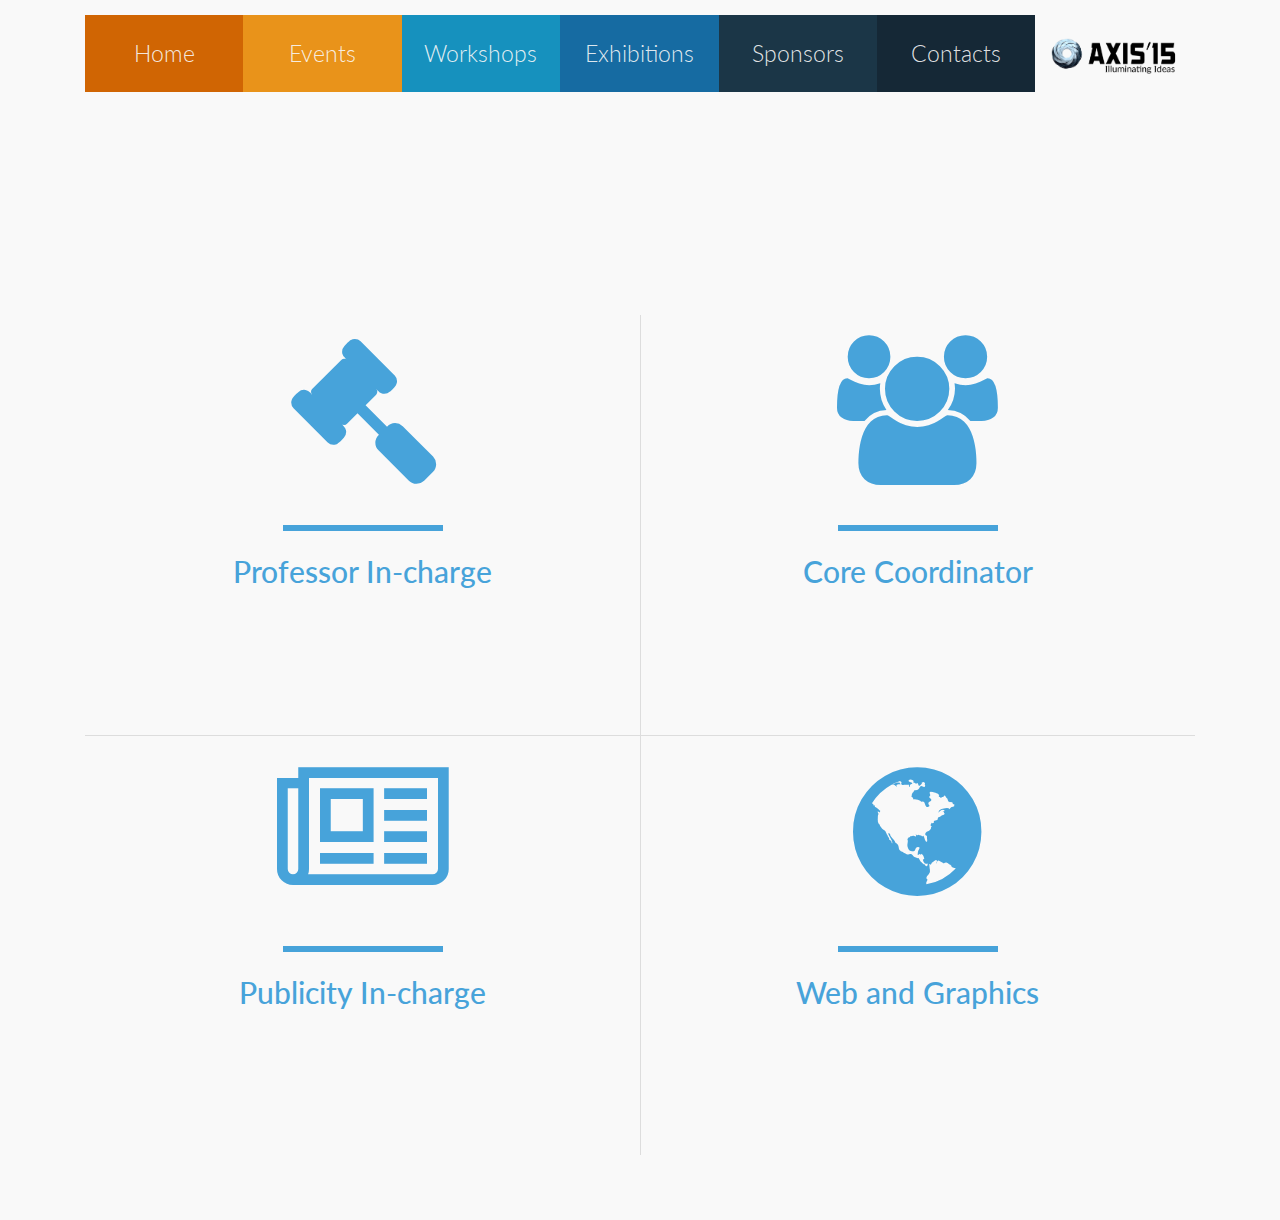
<file: contactlist.html>
<!DOCTYPE html>
<html lang="en" class="no-js">
	<head>
		<meta charset="UTF-8" />
		<meta http-equiv="X-UA-Compatible" content="IE=edge,chrome=1"> 
		<meta name="viewport" content="width=device-width, initial-scale=1.0"> 
		<title>Blueprint: Responsive Icon Grid</title>
		<meta name="description" content="Blueprint: Responsive Icon Grid" />
		<meta name="keywords" content="icon grid, hover, responsive, portfolio, template" />
		<meta name="author" content="Codrops" />
		<link rel="shortcut icon" href="../favicon.ico">
		<link rel="stylesheet" href="https://maxcdn.bootstrapcdn.com/bootstrap/3.3.5/css/bootstrap.min.css">
		<link rel="stylesheet" type="text/css" href="contactcss/default.css" />
		<link rel="stylesheet" type="text/css" href="css/bootstrap-override.css"/>
    	<link rel="stylesheet" type="text/css" href="cssnav/component-nav.css"/>
    	<link rel="stylesheet" type="text/css" href="cssnav/custom-nav.css"/>
    	<link rel="stylesheet" href="cssnav/default-nav.css"/>
    	<link rel="stylesheet" href="https://maxcdn.bootstrapcdn.com/font-awesome/4.4.0/css/font-awesome.min.css">
		<link rel="stylesheet" type="text/css" href="contactcss/component.css" />
		<script src="contactjs/modernizr.custom.js"></script>
		<script src="js/jquery.js"></script>
		<script src="contactjs/fn.js"></script>
	</head>
	<body>
		<div class="container">
        <div class="main clearfix">
            <nav id="menu" class="nav">					
                <ul>
                    <li>
                        <a href="#">
                            <span>Home</span>
                        </a>
                    </li>
                    <li>
                        <a href="#">
                            <span>Events</span>
                        </a>
                    </li>
                    <li>
                        <a href="#">
                            <span>Workshops</span>
                        </a>
                    </li>
                    <li>
                        <a href="#">
                            <span>Exhibitions</span>
                        </a>
                    </li>
                    <li>
                        <a href="#">
                            <span>Sponsors</span>
                        </a>
                    </li>
                    <li>
                        <a href="#">
                            <span>Contacts</span>
                        </a>
                    </li>
                    <li>
                        <a href="#">
                            <img src="assets/img/final.png" width="80%"/>
                        </a>
                    </li>
                </ul>
            </nav>
		</div>
	<script>
			//  The function to change the class
			var changeClass = function (r,className1,className2) {
				var regex = new RegExp("(?:^|\\s+)" + className1 + "(?:\\s+|$)");
				if( regex.test(r.className) ) {
					r.className = r.className.replace(regex,' '+className2+' ');
			    }
			    else{
					r.className = r.className.replace(new RegExp("(?:^|\\s+)" + className2 + "(?:\\s+|$)"),' '+className1+' ');
			    }
			    return r.className;
			};	

			//  Creating our button in JS for smaller screens
			var menuElements = document.getElementById('menu');
			menuElements.insertAdjacentHTML('afterBegin','<button type="button" id="menutoggle" class="navtoogle" aria-hidden="true"><i class="fa fa-lg fa-2x fa-bars"></i>&nbsp;&nbsp;&nbsp;&nbsp;&nbsp;&nbsp;&nbsp;&nbsp;&nbsp;&nbsp;&nbsp;&nbsp;&nbsp;<img src="assets/img/final.png" width="60%"/></button>');

			//  Toggle the class on click to show / hide the menu
			document.getElementById('menutoggle').onclick = function() {
				changeClass(this, 'navtoogle active', 'navtoogle');
			}
		</script>
			<div class="main">
				<ul class="cbp-ig-grid">
					<li>
						<a href="#">
							<i class="fa fa-gavel"></i>
							<span class="cbp-ig-icon cbp-ig-icon-shoe"></span>
							<h3 class="cbp-ig-title">Professor In-charge</h3>
							<span class="cbp-ig-category">AXIS'15</span>
						</a>
					</li>
					<li>
						<a href="#">
							<i class="fa fa-users"></i>
							<span class="cbp-ig-icon cbp-ig-icon-ribbon"></span>
							<h3 class="cbp-ig-title">Core Coordinator</h3>
							<span class="cbp-ig-category">AXIS'15</span>
						</a>
					</li>
					<li>
						<a href="#">
							<i class="fa fa-newspaper-o"></i>
							<span class="cbp-ig-icon cbp-ig-icon-milk"></span>
							<h3 class="cbp-ig-title">Publicity In-charge</h3>
							<span class="cbp-ig-category">AXIS'15</span>
						</a>
					</li>
					<li>
						<a href="#">
							<i class="fa fa-globe"></i>
							<span class="cbp-ig-icon cbp-ig-icon-whippy"></span>
							<h3 class="cbp-ig-title">Web and Graphics</h3>
							<span class="cbp-ig-category">AXIS'15</span>
						</a>
					</li>
				</ul>
			</div>
		</div>
	</body>
</html>
</file>
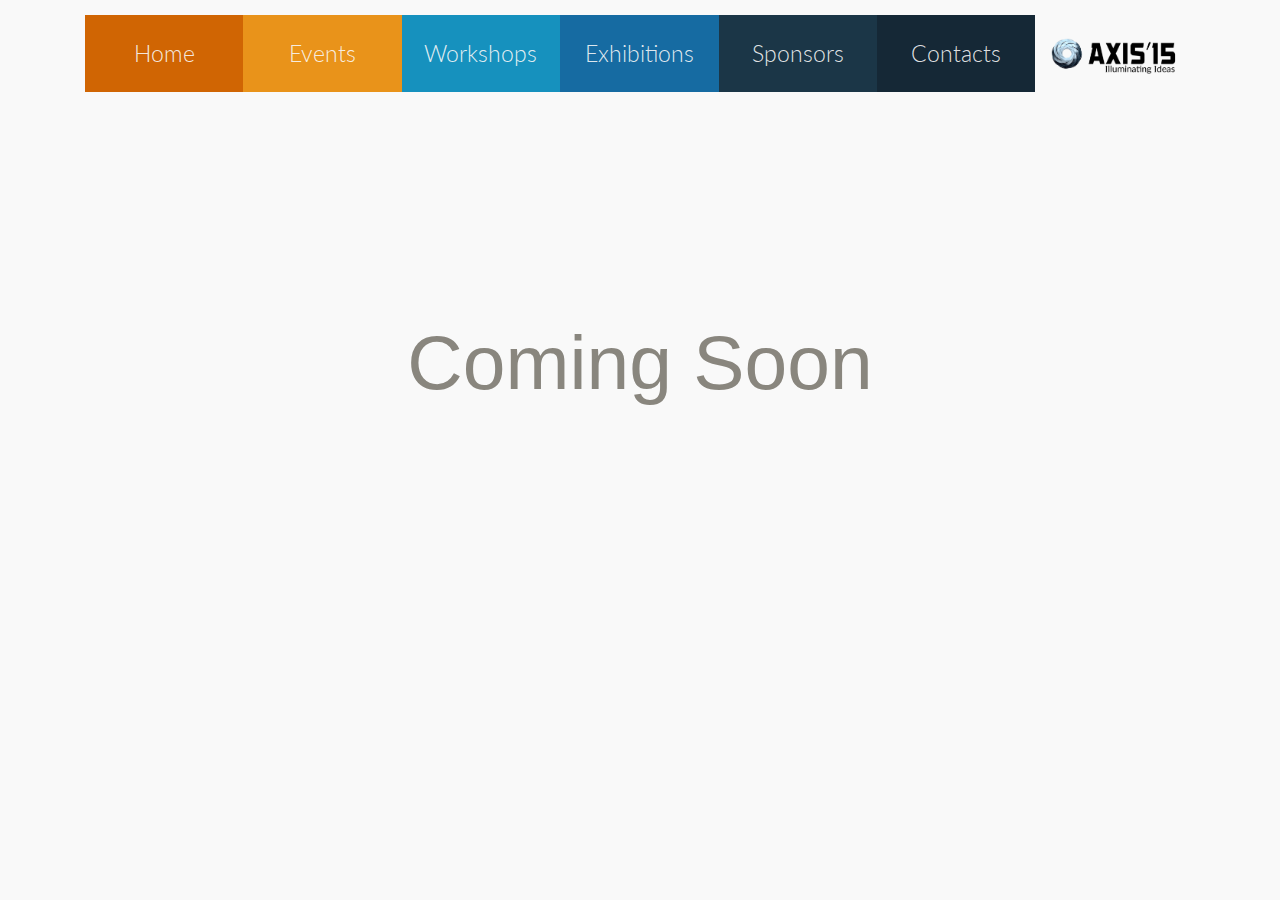
<file: exhibitions.html>
<!DOCTYPE html>
<html lang="en" class="no-js">
	<head>
		<meta charset="UTF-8" />
		<meta http-equiv="X-UA-Compatible" content="IE=edge,chrome=1"> 
		<meta name="viewport" content="width=device-width, initial-scale=1.0"> 
		<title>AXIS'15 | Exhibitions</title>
		<link rel="shortcut icon" href="../favicon.ico">
		<link rel="stylesheet" type="text/css" href="cssevent/demo.css" />
		<link rel="stylesheet" type="text/css" href="css/component.css" />
		<link rel="stylesheet" type="text/css" href="css/bootstrap-override.css"/>
		<link rel="stylesheet" type="text/css" href="cssnav/component-nav.css"/>
		<link rel="stylesheet" type="text/css" href="cssnav/custom-nav.css"/>
		<link rel="stylesheet" type="text/css" href="css/bootstrap.css"/>
		<link rel="stylesheet" href="cssnav/default-nav.css"/>
		<link rel="stylesheet" href="https://maxcdn.bootstrapcdn.com/font-awesome/4.4.0/css/font-awesome.min.css">
		<script src="jsevent/modernizr.custom.js"></script>
		<style>
		.cs{
			font-size: 3em;
			}
		</style>
	</head>
	<body>
		<div class="container">
			<div class="main clearfix">
            <nav id="menu" class="nav">					
                <ul>
                    <li>
                        <a href="http://www.axisvnit.org">
                            <span>Home</span>
                        </a>
                    </li>
                    <li>
                        <a href="#">
                            <span>Events</span>
                        </a>
                    </li>
                    <li>
                        <a href="#">
                            <span>Workshops</span>
                        </a>
                    </li>
                    <li>
                        <a href="#">
                            <span>Exhibitions</span>
                        </a>
                    </li>
                    <li>
                        <a href="#">
                            <span>Sponsors</span>
                        </a>
                    </li>
                    <li>
                        <a href="#">
                            <span>Contacts</span>
                        </a>
                    </li>
                    <li>
                        <a href="#">
                            <img src="assets/img/final.png" width="80%"/>
                        </a>
                    </li>
                </ul>
            </nav>
		</div>
	<script>
			//  The function to change the class
			var changeClass = function (r,className1,className2) {
				var regex = new RegExp("(?:^|\\s+)" + className1 + "(?:\\s+|$)");
				if( regex.test(r.className) ) {
					r.className = r.className.replace(regex,' '+className2+' ');
			    }
			    else{
					r.className = r.className.replace(new RegExp("(?:^|\\s+)" + className2 + "(?:\\s+|$)"),' '+className1+' ');
			    }
			    return r.className;
			};	

			//  Creating our button in JS for smaller screens
			var menuElements = document.getElementById('menu');
			menuElements.insertAdjacentHTML('afterBegin','<button type="button" id="menutoggle" class="navtoogle" aria-hidden="true"><i class="fa fa-lg fa-2x fa-bars"></i>&nbsp;&nbsp;&nbsp;&nbsp;&nbsp;&nbsp;&nbsp;&nbsp;&nbsp;<img src="assets/img/final.png" width="60%"/></button>');

			//  Toggle the class on click to show / hide the menu
			document.getElementById('menutoggle').onclick = function() {
				changeClass(this, 'navtoogle active', 'navtoogle');
			}
		</script>
		</div>
		<div class="container-fluid">
			<h1 style="text-align:center;font-size:6vw">Coming Soon</h1>
		</div>
		<script src="js/classie.js"></script>
		<script src="js/dynamics.min.js"></script>
		<script src="js/mainevent.js"></script>
		<script src="js/jquery.js"></script>
		<script>
			$(document).ready(function(){
					var intervalID = setInterval(function(){$('.container-fluid h1').fadeToggle('slow')}, 1000);
			})
		</script>
	</body>
</html>
</file>
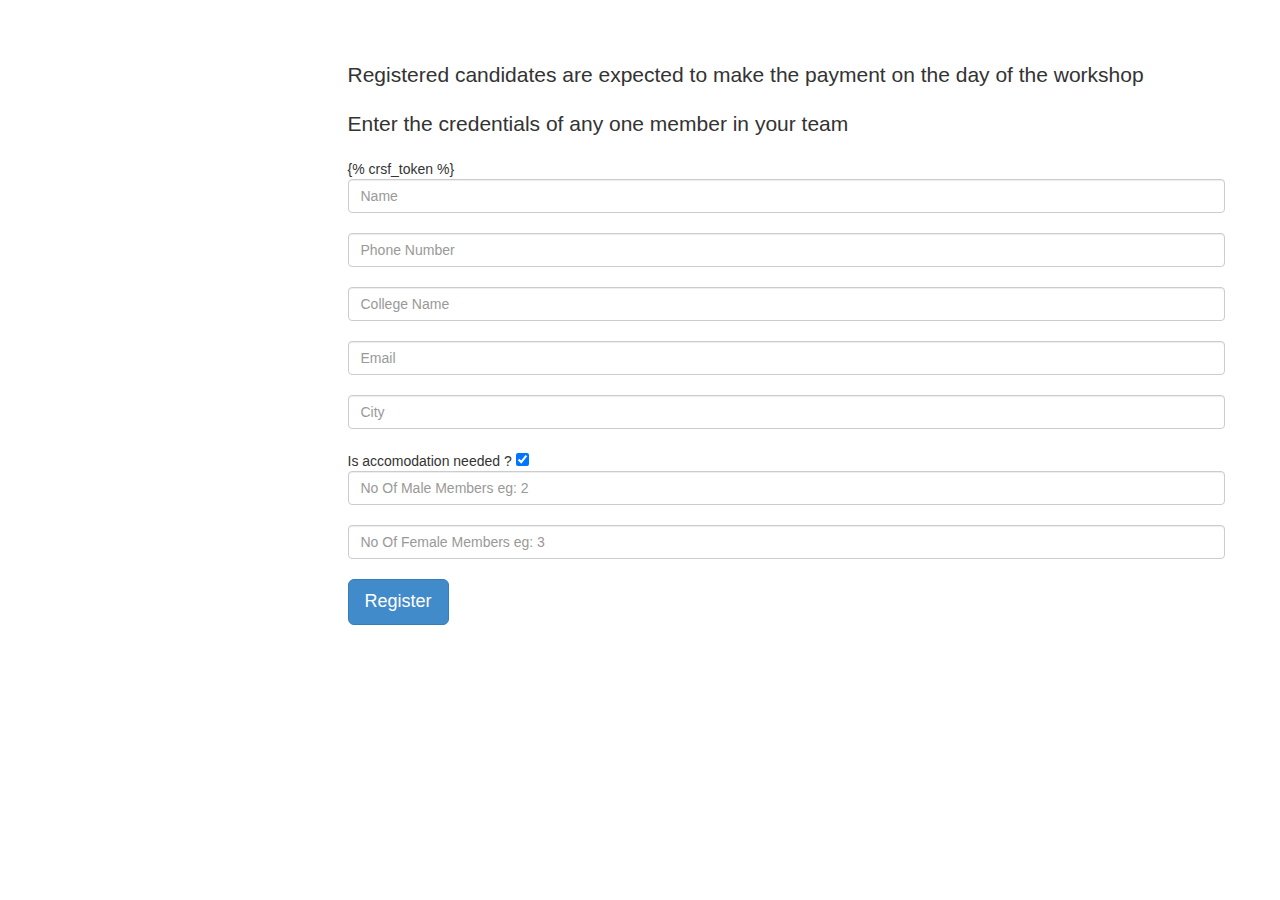
<file: registration.html>
<html>
    <head>
        <title>haptic registration</title>
        <link rel="stylesheet" href="css/bootstrap.css"/>
        <script src="js/jquery.js"></script>
        <script src="js/bootstrap.min.js"></script>
    </head>
    <body>
        <div class="container">
            <br>
            <br>
            <br>
            <div class="row">
                <div class="com-md-6 col-md-offset-3">
                    <p class="lead">Registered candidates are expected to make the payment on the day of the workshop</p>
                    <p class="lead">Enter the credentials of any one member in your team</p>
                    <form action="/registration/haptic">{% crsf_token %}
                        <input type="text" name="name" placeholder="Name" class="form-control"/><br>
                        <input name="phone_no" placeholder="Phone Number" class="form-control"/><br>
                        <input name="coll_name" placeholder="College Name" class="form-control"/><br>
                        <input name="email" placeholder="Email" class="form-control"/><br>
                        <input name="city" placeholder="City" class="form-control"/><br>
                        Is accomodation needed ? <input type='checkbox' name="accomodation" checked="1"/><br>
                        <input name="male" placeholder="No Of Male Members eg: 2" class="form-control"/><br>
                        <input name="female" placeholder="No Of Female Members eg: 3" class="form-control"/><br>
                        <button class="btn btn-lg btn-primary">Register</button>
                    </form>
                </div>
            </div>
        </div>
    </body>
</html>
</file>
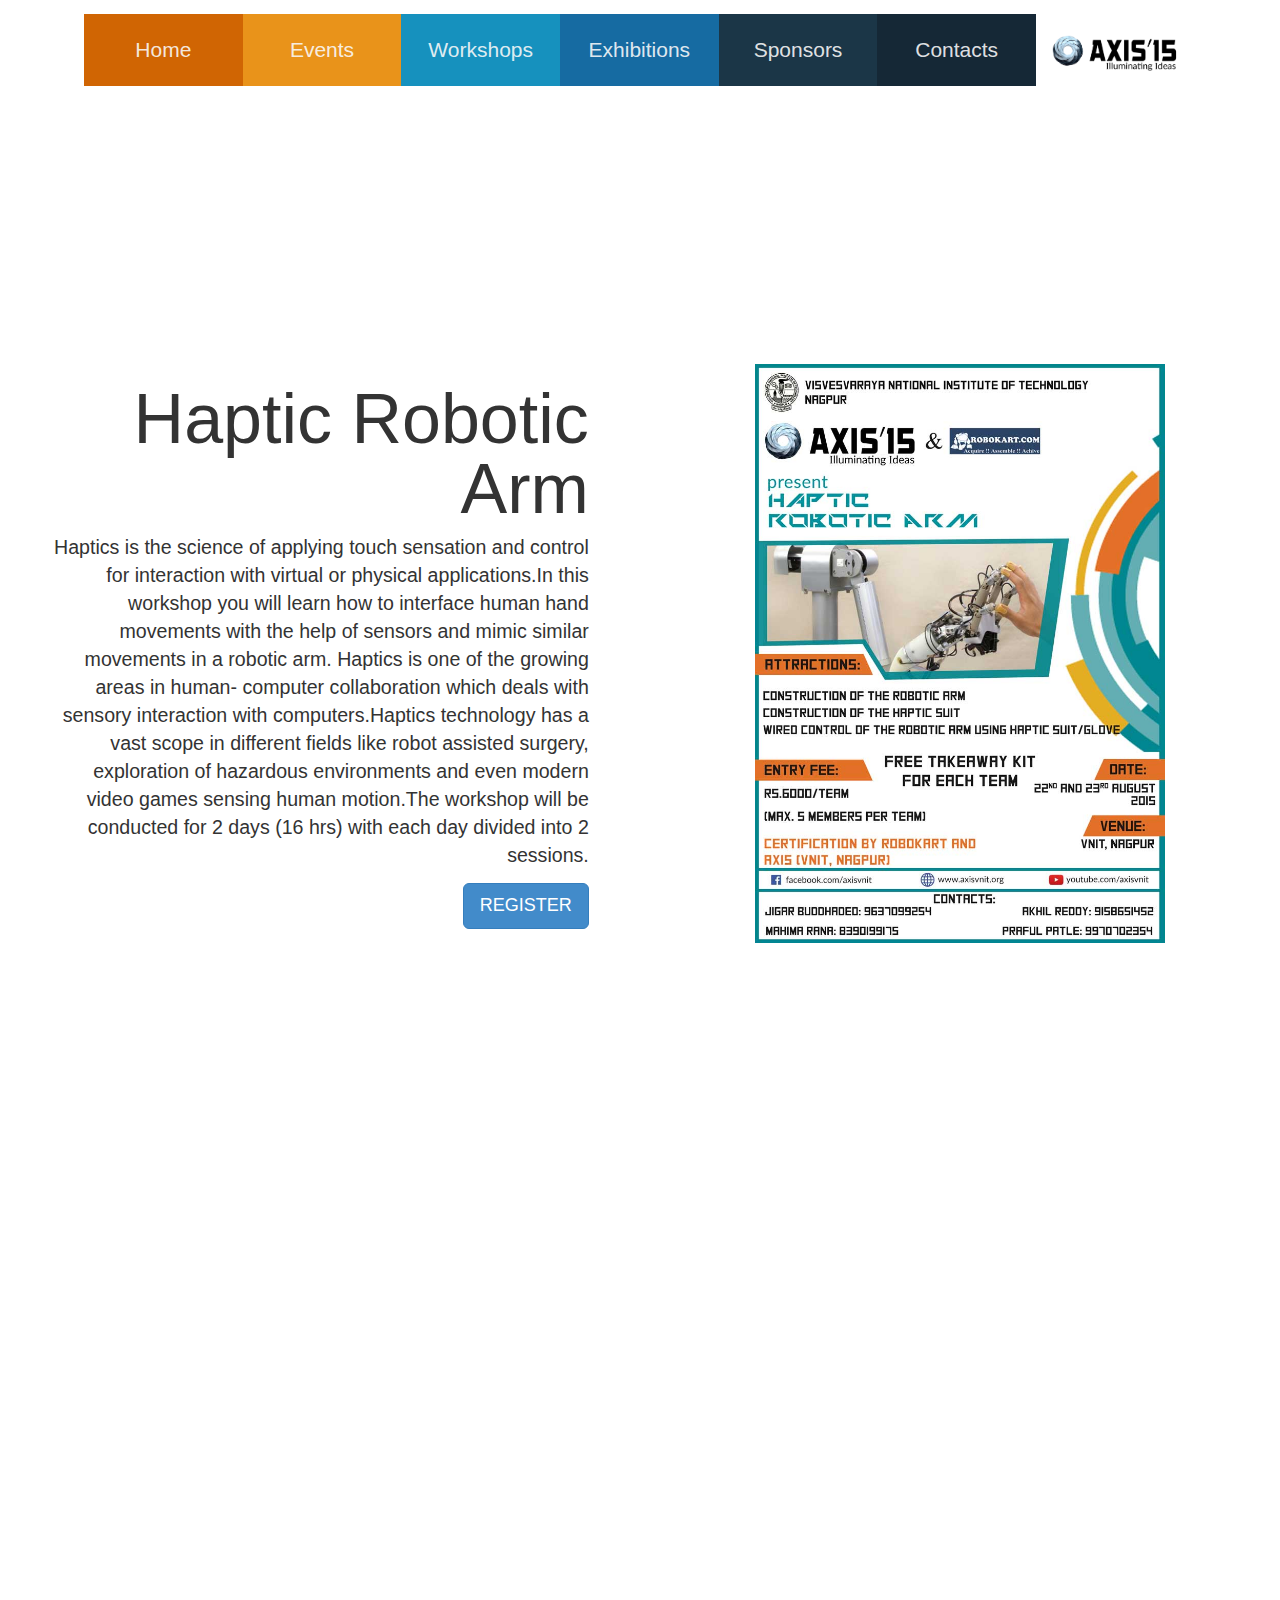
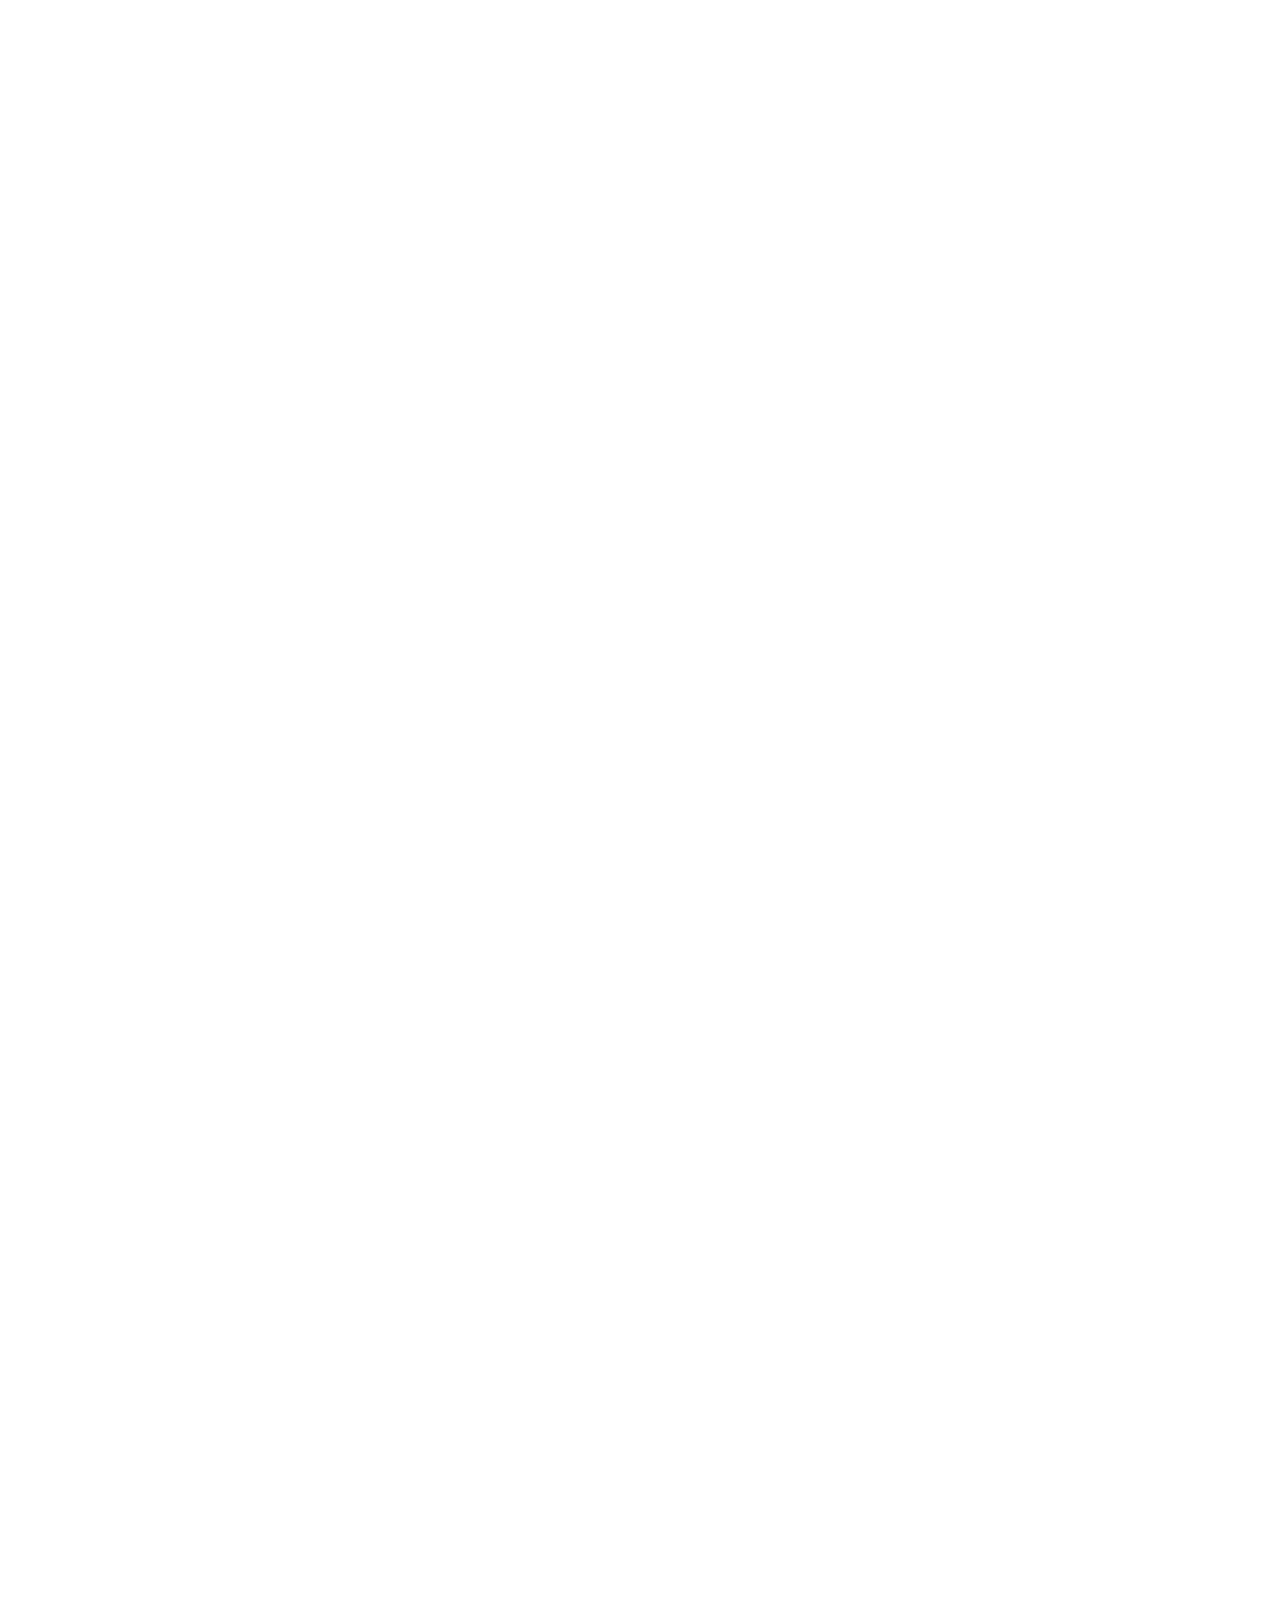
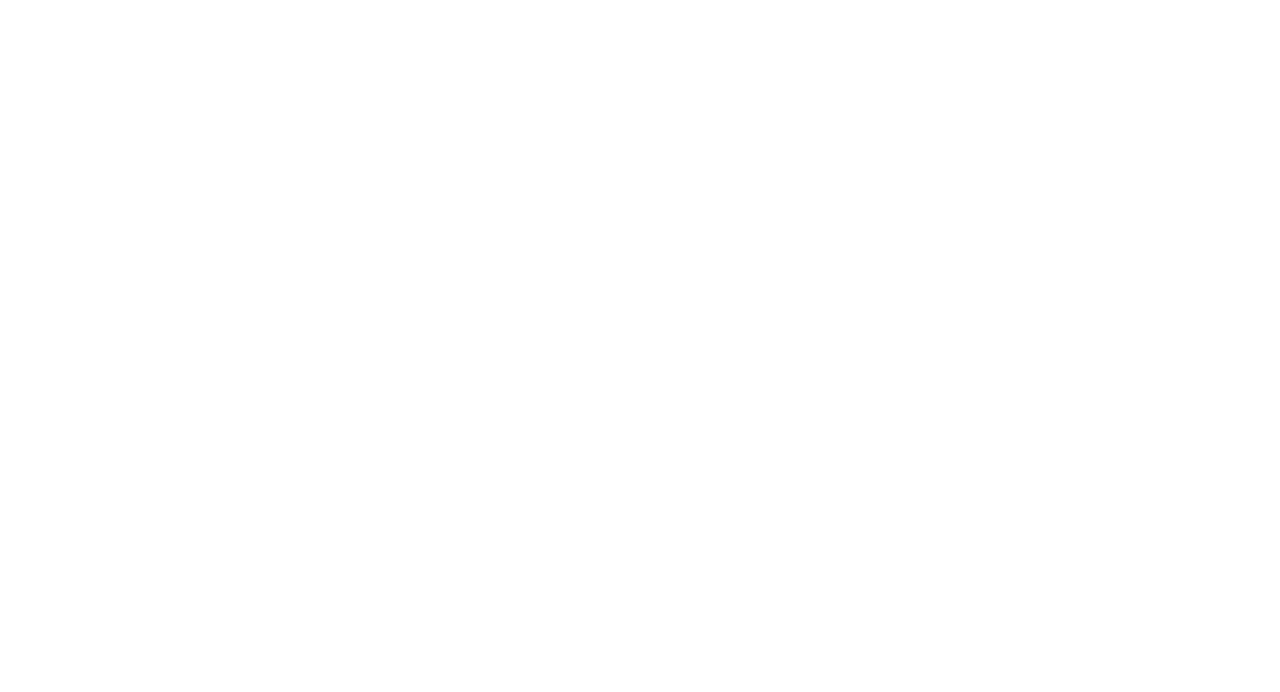
<file: workshop.html>
<!DOCTYPE html>
<html lang="en" class="no-js">
	<head>
		<meta charset="UTF-8" />
		<meta http-equiv="X-UA-Compatible" content="IE=edge,chrome=1"> 
		<meta name="viewport" content="width=device-width, initial-scale=1.0"> 
		<title>Blueprint: On Scroll Effect Layout</title>
		<meta name="description" content="Blueprint: On Scroll Effect Layout" />
		<meta name="keywords" content="on scroll, effect, slide in, layout, template, transition, javascript" />
		<meta name="author" content="Codrops" />
		<link rel="shortcut icon" href="../favicon.ico">
		<link rel="stylesheet" type="text/css" href="cssevent/demo.css" />
		<link rel="stylesheet" type="text/css" href="cssevent/component.css" />
		<link rel="stylesheet" type="text/css" href="css/bootstrap-override.css"/>
		<link rel="stylesheet" type="text/css" href="cssnav/component-nav.css"/>
		<link rel="stylesheet" type="text/css" href="cssnav/custom-nav.css"/>
		<link rel="stylesheet" href="cssnav/default-nav.css"/>
		<link href=" css/bootstrap.css"  rel="stylesheet"/>
		<link rel="stylesheet" href="https://maxcdn.bootstrapcdn.com/font-awesome/4.4.0/css/font-awesome.min.css">
		<script src="jsevent/modernizr.custom.js"></script>
	</head>
	<body>
		<div class="container">
			<div class="main clearfix">
            <nav id="menu" class="nav">					
                <ul>
                    <li>
                        <a href="http://plugins.compzets.com">
                            <span>Home</span>
                        </a>
                    </li>
                    <li>
                        <a href="#">
                            <span>Events</span>
                        </a>
                    </li>
                    <li>
                        <a href="#">
                            <span>Workshops</span>
                        </a>
                    </li>
                    <li>
                        <a href="#">
                            <span>Exhibitions</span>
                        </a>
                    </li>
                    <li>
                        <a href="#">
                            <span>Sponsors</span>
                        </a>
                    </li>
                    <li>
                        <a href="#">
                            <span>Contacts</span>
                        </a>
                    </li>
                    <li>
                        <a href="#">
                            <img src="assets/img/final.png" width="80%"/>
                        </a>
                    </li>
                </ul>
            </nav>
		</div>
	<script>
			//  The function to change the class
			var changeClass = function (r,className1,className2) {
				var regex = new RegExp("(?:^|\\s+)" + className1 + "(?:\\s+|$)");
				if( regex.test(r.className) ) {
					r.className = r.className.replace(regex,' '+className2+' ');
			    }
			    else{
					r.className = r.className.replace(new RegExp("(?:^|\\s+)" + className2 + "(?:\\s+|$)"),' '+className1+' ');
			    }
			    return r.className;
			};	

			//  Creating our button in JS for smaller screens
			var menuElements = document.getElementById('menu');
			menuElements.insertAdjacentHTML('afterBegin','<button type="button" id="menutoggle" class="navtoogle" aria-hidden="true"><i aria-hidden="true" class="fa fa-bars"> </i> Menu</button>');

			//  Toggle the class on click to show / hide the menu
			document.getElementById('menutoggle').onclick = function() {
				changeClass(this, 'navtoogle active', 'navtoogle');
			}
		</script>
		</div>
		<div class="container-fluid">
			<div id="cbp-so-scroller" class="cbp-so-scroller">
				<section class="cbp-so-section">
					<article class="cbp-so-side cbp-so-side-left">
						<h2>Haptic Robotic Arm</h2>
						<p>Haptics is the science of applying touch sensation and control for interaction with virtual or physical applications.In this workshop you will learn how to interface human hand movements with the help of sensors and mimic similar movements in a robotic arm. Haptics is one of the growing areas in human- computer collaboration which deals with sensory interaction with computers.Haptics technology has a vast scope in different fields like robot assisted surgery, exploration of hazardous environments and even modern video games sensing human motion.The workshop will be conducted for 2 days (16 hrs) with each day divided into 2 sessions.</p>
						<a class="btn btn-primary btn-lg" data-toggle="modal" data-target="#myModal" href="#" onclick='window.open("/registration/haptic", "_blank", "toolbar=yes, scrollbars=yes, resizable=yes, top=500, left=500, width=400, height=400");'>Register</a>
					</article>
					<figure class="cbp-so-side cbp-so-side-right">
						<img src="images/haptic.jpg" alt="img01">
					</figure>
				</section>
				<section class="cbp-so-section">
					<figure class="cbp-so-side cbp-so-side-left">
						<img src="images/bridge.jpg" alt="img01">
					</figure>
					<article class="cbp-so-side cbp-so-side-right">
						<h2>Bridge Construction</h2>
						<p>Be it the Golden Gate Bridge of San Francisco or the London Bridge, bridges have always been awe-inspiring. Their sheer magnitude, beauty and utility has made them the landmarks of many a towns and cities. They not only signify strength but also a symbol of development, connecting people all over the world. 
Bridge building and construction is an essential part of the civil engineering discipline. The workshop shall give the participants a hand-on experience on the topic to all the pursuing civil engineers. A lecture session will be taken by the experts on CAD based Bridge design which shall be followed by fabrication and testing of the bridge model. The lecture session shall also consist of the different types of bridges existing, structural response of bridges to different types of moving loads and load calculation in various truss using a CAD model.
Certificate: All the participants will be given a certificate individually certified by AXIS, VNIT Nagpur and ARK technosolutions.</p>
					</article>
				</section>
				<section class="cbp-so-section">
					<article class="cbp-so-side cbp-so-side-left">
						<h2>Cloud Computing</h2>
						<p>Ever since the discovery of a computer the world has gone digital. With a storage limit of over hundreds of gigabytes nothing has made man’s life simpler than this. The queues can no longer be seen at the billing counter and the stores no longer throng with people. A click of a button does it all from paying telephone and electricity bills to ordering items of daily requirement.
A very new feature of computer services is Cloud computing, or in simpler shorthand just "the cloud", which also focuses on maximizing the effectiveness of the shared resources. Cloud resources are usually not only shared by multiple users but are also dynamically reallocated per demand. 
Certificate: All the participants will be given a certificate individually certified by AXIS, VNIT Nagpur and TechBharat.</p>
					</article>
					<figure class="cbp-so-side cbp-so-side-right">
						<img src="images/cloud.jpg" alt="img01">
					</figure>
				</section>
				<section class="cbp-so-section">
					<figure class="cbp-so-side cbp-so-side-left">
						<img src="images/quadd.jpg" alt="img01">
					</figure>
					<article class="cbp-so-side cbp-so-side-right">
						<h2>Quad Copter</h2>
						<p>With the advent of 21st century, the world changed in ways one could not imagine. Technology advanced in leaps and bounds, touching our lives in numerous ways. One of them was the ability of man to fly. With the invention of the first airplanes and helicopters, there was a constant desire to increase their efficiency.
Based on the same concept of helicopters, quadcopter was introduced. Quadcopter is a multi-rotor helicopter that is lifted and propelled by 4 motors. Early in the history of flight, quadcopter (then referred to as 'quadrotor') configurations were seen as possible solutions to some of the persistent problems in vertical flight, real time systems and robotics. 
Certificate: All the participants will be given a certificate individually certified by AXIS, VNIT Nagpur and ARK technosolutions.</p>
					</article>
				</section>
			</div>
		</div>
		<script src="jsevent/classie.js"></script>
		<script src="jsevent/cbpScroller.js"></script>
		<script>
			new cbpScroller( document.getElementById( 'cbp-so-scroller' ) );
		</script>
	</body>
</html>
</file>
<file: contactcss/default.css>
/* General Blueprint Style */
@import url(http://fonts.googleapis.com/css?family=Lato:300,400,700);
@font-face {
	font-family: 'bpicons';
	src:url('../fonts/bpicons/bpicons.eot');
	src:url('../fonts/bpicons/bpicons.eot?#iefix') format('embedded-opentype'),
		url('../fonts/bpicons/bpicons.woff') format('woff'),
		url('../fonts/bpicons/bpicons.ttf') format('truetype'),
		url('../fonts/bpicons/bpicons.svg#bpicons') format('svg');
	font-weight: normal;
	font-style: normal;
} /* Made with http://icomoon.io/ */

*, *:after, *:before { -webkit-box-sizing: border-box; -moz-box-sizing: border-box; box-sizing: border-box; }
body, html { font-size: 100%; padding: 0; margin: 0;}

/* Clearfix hack by Nicolas Gallagher: http://nicolasgallagher.com/micro-clearfix-hack/ */
.clearfix:before, .clearfix:after { content: " "; display: table; }
.clearfix:after { clear: both; }

body {
    font-family: 'Lato', Calibri, Arial, sans-serif;
    color: #47a3da;
}

a {
	color: #f0f0f0;
	text-decoration: none;
}

a:hover {
	color: #000;
}

.container > header {
	width: 90%;
	max-width: 69em;
	margin: 0 auto;
	padding: 2.875em 1.875em 1.875em;
}

.main {
	width: 90%;
	padding: 1em;
	margin: 0 auto;
}

.container > header h1 {
	font-size: 2.125em;
	line-height: 1.3;
	margin: 0 0 0.6em 0;
	float: left;
	font-weight: 400;
}

.container > header > span {
	display: block;
	position: relative;
	z-index: 9999;
	font-weight: 700;
	text-transform: uppercase;
	letter-spacing: 0.5em;
	padding: 0 0 0.6em 0.1em;
}

.container > header > span span:after {
	width: 30px;
	height: 30px;
	left: -12px;
	font-size: 50%;
	top: -8px;
	font-size: 75%;
	position: relative;
}

.container > header > span span:hover:before {
	content: attr(data-content);
	text-transform: none;
	text-indent: 0;
	letter-spacing: 0;
	font-weight: 300;
	font-size: 110%;
	padding: 0.8em 1em;
	line-height: 1.2;
	text-align: left;
	left: auto;
	margin-left: 4px;
	position: absolute;
	color: #fff;
	background: #47a3da;
}

.container > header nav {
	float: right;
	text-align: center;
}

.container > header nav a {
	display: inline-block;
	position: relative;
	text-align: left;
	width: 2.5em;
	height: 2.5em;
	background: #fff;
	border-radius: 50%;
	margin: 0 0.1em;
	border: 4px solid #47a3da;
}

.container > header nav a > span {
	display: none;
}

.container > header nav a:hover:before {
	content: attr(data-info);
	color: #47a3da;
	position: absolute;
	width: 600%;
	top: 120%;
	text-align: right;
	right: 0;
	pointer-events: none;
}

.container > header nav a:hover {
	background: #47a3da;
}

.bp-icon:after {
	font-family: 'bpicons';
	speak: none;
	font-style: normal;
	font-weight: normal;
	font-variant: normal;
	text-transform: none;
	text-align: center;
	color: #47a3da;
	-webkit-font-smoothing: antialiased;
}

.container > header nav .bp-icon:after {
	position: absolute;
	top: 0;
	left: 0;
	width: 100%;
	height: 100%;
	line-height: 2;
	text-indent: 0;
}

.container > header nav a:hover:after {
	color: #fff;
}

.bp-icon-next:after {
	content: "\e000";
}
.bp-icon-drop:after {
	content: "\e001";
}
.bp-icon-archive:after {
	content: "\e002";
}
.bp-icon-about:after {
	content: "\e003";
}
.bp-icon-prev:after {
	content: "\e004";
}

@media screen and (max-width: 55em) {

	.container > header h1,
	.container > header nav {
		float: none;
	}

	.container > header > span,
	.container > header h1 {
		text-align: center;
	}

	.container > header nav {
		margin: 0 auto;
	}

	.container > header > span {
		text-indent: 30px;
	}
}
</file>
<file: cssnav/component-nav.css>
@font-face {
	font-family: 'icomoon';
	src: url('../fonts/icomoon.eot');
	src: url('../fonts/icomoon.eot?#iefix') format('embedded-opentype'),
		url('../fonts/icomoon.woff') format('woff'),
		url('../fonts/icomoon.ttf') format('truetype'),
		url('../fonts/icomoon.svg#icomoon') format('svg');
	font-weight: normal;
	font-style: normal;
}

/* Windows Chrome ugly fix http://stackoverflow.com/questions/13674808/chrome-svg-font-rendering-breaks-layout/14345363#14345363 */
@media screen and (-webkit-min-device-pixel-ratio:0) {
	@font-face {
		font-family: 'icomoon';
		src: url('../fonts/icomoon.svg#icomoon') format('svg');
	}
}

.icon-team, .icon-blog, .icon-home, .icon-portfolio, .icon-services, .icon-contact, .icon-menu {
	font-family: 'icomoon';
	speak: none;
	font-style: normal;
	font-weight: normal;
	font-variant: normal;
	text-transform: none;
	line-height: 1;
	-webkit-font-smoothing: antialiased;
}


a, li {
	-webkit-tap-highlight-color: rgba(0, 0, 0, 0);
}


/* Global CSS that are applied for all screen sizes */

.nav{
    width: 100%;
    margin 0 auto;
}
.nav ul {
	margin: 0 auto;
	padding: 0;
	list-style: none;
	font-size: 1.5em;
	font-weight: 300;
}

.nav li span {
	display: block;
}

.nav a {
	display: block;
	color: rgba(249, 249, 249, .9);
	text-decoration: none;
	-webkit-transition: color .5s, background .5s, height .5s;
	-moz-transition: color .5s, background .5s, height .5s;
	-o-transition: color .5s, background .5s, height .5s;
	-ms-transition: color .5s, background .5s, height .5s;
	transition: color .5s, background .5s, height .5s;
}

.nav i{
	/* Make the font smoother for Chrome */
	-webkit-transform: translate3d(0, 0, 0);
	-moz-transform: translate3d(0, 0, 0);
	-o-transform: translate3d(0, 0, 0);
	-ms-transform: translate3d(0, 0, 0);
	transform: translate3d(0, 0, 0);
}

/* Remove the blue Webkit background when element is tapped */

a, button {
	-webkit-tap-highlight-color: rgba(0,0,0,0);
}

/* Hover effect for the whole navigation to make the hovered item stand out */

.no-touch .nav ul:hover a {
	color: rgba(249, 249, 249, .5);
}

.no-touch .nav ul:hover a:hover {
	color: rgba(249, 249, 249, 0.99);
}

/* Adding some background color to the different menu items */


.nav li:nth-child(1) {
	background: rgb(208, 101, 3);
    transititon: all 2.0s ease-in-out;
    -webkit-transition:all 2.0s ease-in;
}

.nav li:nth-child(2) {
	background: rgb(233, 147, 26);
    transititon: all 0.6 ease-in-out;
	
}

.nav li:nth-child(3) {
	background: rgb(22, 145, 190);
    transititon: all 0.6 ease-in-out;
	
}

.nav li:nth-child(4) {
	background: rgb(22, 107, 162);
    transititon: all 0.6 ease-in-out;
	
}

.nav li:nth-child(5) {
	background: rgb(27, 54, 71);
    transititon: all 0.6 ease-in-out;
	
}
.nav li:nth-child(6) {
	background: rgb(21, 40, 54);
    transititon: all 0.6 ease-in-out;
}

/* For screen bigger than 800px */
@media (min-width: 50em) {

	/* Transforms the list into a horizontal navigation */
	.nav li {
		float: left;
		width: 14.27%;
		text-align: center;
		-webkit-transition: border .5s;
		-moz-transition: border .5s;
		-o-transition: border .5s;
		-ms-transition: border .5s;
		transition: border .5s;
	}

	.nav a {
		display: block;
		width: auto;
	}

	/* hover, focused and active effects that add a little colored border to the different items */
	.no-touch .nav li:nth-child(1) a:hover,
	.no-touch .nav li:nth-child(1) a:active,
	.no-touch .nav li:nth-child(1) a:focus {
		border-bottom: 4px solid rgb(174, 78, 1);
	}

	.no-touch .nav li:nth-child(6n+2) a:hover,
	.no-touch .nav li:nth-child(6n+2) a:active,
	.no-touch .nav li:nth-child(6n+2) a:focus {
		border-bottom: 4px solid rgb(191, 117, 20);
	}

	.no-touch .nav li:nth-child(6n+3) a:hover,
	.no-touch .nav li:nth-child(6n+3) a:active,
	.no-touch .nav li:nth-child(6n+3) a:focus {
		border-bottom: 4px solid rgb(12, 110, 149);
	}


	.no-touch .nav li:nth-child(6n+5) a:hover,
	.no-touch .nav li:nth-child(6n+5) a:active,
	.no-touch .nav li:nth-child(6n+5) a:focus {
		border-bottom: 4px solid rgb(16, 34, 44);
	}

	.no-touch .nav li:nth-child(6n+6) a:hover,
	.no-touch .nav li:nth-child(6n+6) a:active,
	.no-touch .nav li:nth-child(6n+6) a:focus {
		border-bottom: 4px solid rgb(9, 18, 25);
	}

	/* Placing the icon */
	
	.icon {
		padding-top: 1.4em;
	
		color: #000;
}

	.icon + span {
		margin-top: 2.1em;
		-webkit-transition: margin .5s;
		-moz-transition: margin .5s;
		-o-transition: margin .5s;
		-ms-transition: margin .5s;
		transition: margin .5s;
	}

	/* Animating the height of the element*/
	.nav a {
		height: auto;
		padding:1em 0 1em 0;
	}

	.no-touch .nav a:hover ,
	.nav a:active ,
	.nav a:focus {
		height: auto;
	}
	.no-touch .nav li:nth-child(1) a:hover ,
	.nav li:nth-child(1)  a:active ,
	.nav li:nth-child(1) a:focus {
		height: auto;
		border-bottom: 5px solid #ff6611;
	}
	.no-touch .nav li:nth-child(8) a:hover ,
	.nav li:nth-child(8)  a:active ,
	.nav li:nth-child(8) a:focus {
		height: auto;
		border: 0;
	}

	/* Making the text follow the height animation */
	.no-touch .nav a:hover .icon + span {
		margin-top: 3.2em;
		-webkit-transition: margin .5s;
		-moz-transition: margin .5s;
		-o-transition: margin .5s;
		-ms-transition: margin .5s;
		transition: margin .5s;
	}

	/* Positioning the icons and preparing for the animation*/
	.nav i {
		position: relative;
		display: inline-block;
		margin: 0 auto;
		padding: 0.4em;
		border-radius: 50%;
		font-size: 1.8em;
		box-shadow: 0 0 0 30px transparent;
		background: rgba(255,255,255,0.1);
		-webkit-transform: translate3d(0, 0, 0);
		-moz-transform: translate3d(0, 0, 0);
		-o-transform: translate3d(0, 0, 0);
		-ms-transform: translate3d(0, 0, 0);
		transform: translate3d(0, 0, 0);
		-webkit-transition: box-shadow .6s ease-in-out;
		-moz-transition: box-shadow .6s ease-in-out;
		-o-transition: box-shadow .6s ease-in-out;
		-ms-transition: box-shadow .6s ease-in-out;
		transition: box-shadow .6s ease-in-out;
	}	
	
	/* Animate the box-shadow to create the effect */
	.no-touch .nav a:hover i,
	.no-touch .nav a:active i,
	.no-touch .nav a:focus i {		
		box-shadow: 0 0 0 0 rgba(255,255,255,0.2);
		-webkit-transition: box-shadow .4s ease-in-out;
		-moz-transition: box-shadow .4s ease-in-out;
		-o-transition: box-shadow .4s ease-in-out;
		-ms-transition: box-shadow .4s ease-in-out;
		transition: box-shadow .4s ease-in-out;
	}
		
}

@media (min-width: 50em) and (max-width: 61.250em) {

	/* Size and font adjustments to make it fit into the screen*/
	.nav ul {
		font-size: 1.2em;
	}

}

/* The "tablet" and "mobile" version */

@media (max-width: 49.938em) {		
	
	/* Instead of adding a border, we transition the background color */
	.no-touch .nav ul li:nth-child(6n+1) a:hover,
	.no-touch .nav ul li:nth-child(6n+1) a:active,
	.no-touch .nav ul li:nth-child(6n+1) a:focus {
		background: rgb(227, 119, 20);
	}

	.no-touch .nav li:nth-child(6n+2) a:hover,
	.no-touch .nav li:nth-child(6n+2) a:active,
	.no-touch .nav li:nth-child(6n+2) a:focus {
		background: rgb(245, 160, 41);
	}

	.no-touch .nav li:nth-child(6n+3) a:hover,
	.no-touch .nav li:nth-child(6n+3) a:active,
	.no-touch .nav li:nth-child(6n+3) a:focus {
		background: rgb(44, 168, 219);
	}

	.no-touch .nav li:nth-child(6n+4) a:hover,
	.no-touch .nav li:nth-child(6n+4) a:active,
	.no-touch .nav li:nth-child(6n+4) a:focus {
		background: rgb(31, 120, 176);
	}

	.no-touch .nav li:nth-child(6n+5) a:hover,
	.no-touch .nav li:nth-child(6n+5) a:active,
	.no-touch .nav li:nth-child(6n+5) a:focus {
		background: rgb(39, 70, 90);
	}

	.no-touch .nav li:nth-child(6n+6) a:hover,
	.no-touch .nav li:nth-child(6n+6) a:active,
	.no-touch .nav li:nth-child(6n+6) a:focus {
		background: rgb(32, 54, 68);
	}

	.nav ul li {
		-webkit-transition: background 0.5s;
		-moz-transition: background 0.5s;
		-o-transition: background 0.5s;
		-ms-transition: background 0.5s;
		transition: background 0.5s;
	}	

}

/* CSS specific to the 2x3 columns version */
@media (min-width:32.5em) and (max-width: 49.938em) {
	
	/* Creating the 2 column layout using floating elements once again */
	.nav li {
		display: block;
		float: left;
		width: 50%;
	}
	
	/* Adding some padding to make the elements look nicer*/
	.nav a {
		padding: 0.8em;		
	}

	/* Displaying the icons on the left, and the text on the right side using inlin-block*/
	.nav li span, 
	.nav li span.icon {
		display: inline-block;
	}

	.nav li span.icon {
		width: 50%;
	}

	.nav li .icon + span {
		font-size: 1em;
	}

	.icon + span {
		position: relative;
		top: -0.2em;
	}

	/* Adaptating to the icons to animate the size and border of the rounded background in a more discreet way */
	.nav li i {
		display: inline-block;
		padding: 8% 9%;
		border: 4px solid transparent;
		border-radius: 50%;
		font-size: 1.5em;
		background: rgba(255,255,255,0.1);
		-webkit-transition: border .5s;
		-moz-transition: border .5s;
		-o-transition: border .5s;
		-ms-transition: border .5s;
		transition: border .5s;
	}

	/* Transition effect on the border color */
	.no-touch .nav li:hover i,
	.no-touch .nav li:active i,
	.no-touch .nav li:focus i {
		border: 4px solid rgba(255,255,255,0.1);
	}
	
}

/* Adapting the font size and width for smaller screns*/
@media (min-width: 32.5em) and (max-width: 38.688em) {
	
	.nav li span.icon {
		width: 50%;
	}

	.nav li .icon + span {
		font-size: 0.9em;
	}
}

/* Styling the toggle menu link and hiding it */
.nav .navtoogle{
	display: none;	
	width: 100%;
	padding: 0.5em 0.5em 0.8em;
	font-family: 'Lato',Calibri,Arial,sans-serif;
	font-weight: normal;
	text-align: left;
	color: rgb(7, 16, 15);
	font-size: 1.2em;
	background: none;	
	border: none;
	border-bottom: 4px solid rgb(221, 221, 221);
	cursor: pointer;
}

.icon-menu {
	position: relative;
	top: 3px;
	line-height: 0;
	font-size: 1.6em;
}

@media (max-width: 32.438em) {

	/* Unhiding the styled menu link */
	.nav .navtoogle{
		margin: 0;
		display: block;
	}
	
	.nav ul li:nth-last-child(1){
		display: none;
	}
	
	/* Animating the height of the navigation when the button is clicked */
	
	/* When JavaScript is disabled, we hide the menu */
	.no-js .nav ul {
		max-height: 30em;
		overflow: hidden;
	}
	
	/* When JavaScript is enabled, we hide the menu */
	.js .nav ul {
		max-height: 0em;
		overflow: hidden;
	}
	
	/* Displaying the menu when the user has clicked on the button*/
	.js .nav .active + ul {		
		max-height: 30em;
		overflow: hidden;
		-webkit-transition: max-height .4s;
		-moz-transition: max-height .4s;
		-o-transition: max-height .4s;
		-ms-transition: max-height .4s;
		transition: max-height .4s;
	}

	/* Adapting the layout of the menu for smaller screens : icon on the left and text on the right*/
	
	.nav li span {
		display: inline-block;
		height: 100%;
	}

	.nav a {
		padding: 0.5em;		
	}
	
	.icon + span {
		margin-left: 1em;
		font-size: 0.8em;
	}
	
	/* Adding a left border of 8 px with a different color for each menu item*/
	.nav li:nth-child(6n+1) {
		border-left: 8px solid rgb(174, 78, 1);
	}

	.nav li:nth-child(6n+2) {
		border-left: 8px solid rgb(191, 117, 20);
	}

	.nav li:nth-child(6n+3) {
		border-left: 8px solid rgb(13, 111, 150);
	}

	.nav li:nth-child(6n+4) {
		border-left: 8px solid rgb(10, 75, 117);
	}

	.nav li:nth-child(6n+5) {
		border-left: 8px solid rgb(16, 34, 44);
	}

	.nav li:nth-child(6n+6) {
		border-left: 8px solid rgb(9, 18, 25);
	}

	/* make the nav bigger on touch screens */
	.touch .nav a {
		padding: 0.8em;
	}
}
</file>
<file: cssnav/custom-nav.css>
/* 
    Document   : style
    Created on : 20 Jul, 2013, 3:58:03 PM
    Author     : RAM
*/
@import url(http://fonts.googleapis.com/css?family=Lato:300,400,700);
[id^="section-"]{margin-top:-20px;padding:25px;padding-top:5px}
[id^="section-"] h1,[id^="section-"] h3{font-family: 'Lato', Calibri, Arial, sans-serif;font-weight:300;color:#fff}
[id^="section-"] .content-wrapper{color:#f2f2f2;font-size:20px;font-weight:100}
[id^="section-"] .content-wrapper>pre{font-size:14px;display:inline-block}
[id^="section-"] .content-wrapper a{color:#f2f2f2;border-bottom: 1px dotted white}
[id^="section-"] .content-wrapper li{list-style:square}
#section-1{background:rgb(208, 101, 3)}
#section-2{background:rgb(233, 147, 26)}
#section-3{background:rgb(22, 145, 190)}
#section-4{background:rgb(22, 107, 162)}
#section-5{background:rgb(27, 54, 71)}
#section-6{background:rgb(21, 40, 54);margin-bottom:-30px}
.btn{margin-top:3px;padding:10px;border:3px solid #fff;background-color:transparent;color:#fff;font-weight:700;text-transform:uppercase;display:inline-block}
.btn:hover{border-style:dashed;cursor:pointer}
.btn:active,.demo-btn:active{border-style:dotted}
.demo-btn{position:absolute;margin-top:12px;margin-left:40px}
.element-demo{height:150px;margin:0.5em 0;padding:1em;font-family:Consolas,Monaco,'Andale Mono',monospace;text-shadow:0 -0.1em 0.2em black;border:0.3em solid #545454;border-radius:0.5em;background:none repeat scroll 0 0 #141414;box-shadow:1px 1px 0.5em black inset;overflow:auto}
.easing-buttons{margin-top:175px}
.download-buttons{margin-top:350px}
.social-buttons{padding:10px 40px 10px 50px;background-color:#f3f3f3;display:inline-block}
.small{font-size:10px}
.w30{width:30%}
.w50{width:50%}
.w60{width:60%}
.w70{width:70%}
.fl{float:left}
.fr{float:right}
.ac{text-align:center}
.vl-mid{vertical-align:middle}
.disp-inl{display:inline}
.disp_inl_blk{display:inline-block}
.ptr{cursor:pointer}
/* For Responsiveness */
@media (min-width:32.5em) and (max-width: 61.250em) {
    [id^="section-"] .content-wrapper{font-size:1.2em}
    [id^="section-"] .content-wrapper>pre{display:block}
    .demo-btn{position:relative}
    .easing-buttons,.download-buttons{margin-top:0}
    .fr{float:none}
    .w30,.w60,.w70{width:100%}
}
@media (min-width: 32.5em) and (max-width: 38.688em) {
    [id^="section-"] .content-wrapper{font-size:1.1em}
    [id^="section-"] .content-wrapper>pre{display:block}
    .demo-btn{position:relative}
    .easing-buttons,.download-buttons{margin-top:0}
    .fr{float:none}
    .w30,.w60,.w70{width:100%}
}
@media (max-width: 32.438em) {
    [id^="section-"] .content-wrapper{font-size:1em}
    [id^="section-"] .content-wrapper>pre{display:block}
    .demo-btn{position:relative}
    .easing-buttons,.download-buttons{margin-top:0}
    .fr{float:none}
    .w30,.w60,.w70{width:100%}
}
</file>
<file: cssnav/default-nav.css>
/* General Demo Style */
@import url(http://fonts.googleapis.com/css?family=Lato:300,400,700);

@font-face {
	font-family: 'codropsicons';
	src:url('../fonts/codropsicons/codropsicons.eot');
	src:url('../fonts/codropsicons/codropsicons.eot?#iefix') format('embedded-opentype'),
		url('../fonts/codropsicons/codropsicons.woff') format('woff'),
		url('../fonts/codropsicons/codropsicons.ttf') format('truetype'),
		url('../fonts/codropsicons/codropsicons.svg#codropsicons') format('svg');
	font-weight: normal;
	font-style: normal;
}

*, *:after, *:before { -webkit-box-sizing: border-box; -moz-box-sizing: border-box; box-sizing: border-box; }
body, html { font-size: 15px; padding: 0; margin: 0;}

/* Clearfix hack by Nicolas Gallagher: http://nicolasgallagher.com/micro-clearfix-hack/ */
.clearfix:before, .clearfix:after { content: " "; display: table; }
.clearfix:after { clear: both; }

body {
	font-family: 'Lato', Calibri, Arial, sans-serif;
	color: #89867e;
	background: #f9f9f9;
    height: auto;
    width: 100%;
}
a{color:#333;text-decoration:none}
a:hover {color:#fff;}
img{border:0}
.main,
.container > header {
	width: 100%;
	margin: 0 auto;
	padding: 1em;
}

.main {
	min-height: 20em;
}

.container > header {
	text-align: center;
	font-size: 16px;
	padding: 4em 2em 3em;
	background: rgba(0,0,0,0.01);
}

.container > header h1 {
	font-size: 2.625em;
	line-height: 1.3;
	margin: 0;
	font-weight: 700;
}

.container > header span {
	display: block;
	font-size: 60%;
	color: #ceccc6;
	padding: 0 0 0.6em 0.1em;
        font-weight:300;
}



@media screen and (max-width: 25em) { 
	.codrops-icon span {
		display: none;
	}
	.container > header {
		font-size: 75%;
	}
}
</file>
<file: contactcss/component.css>
@font-face {
	font-family: 'anyoldicon';
	src:url('../fonts/anyoldicon/anyoldicon.eot');
	src:url('../fonts/anyoldicon/anyoldicon.eot?#iefix') format('embedded-opentype'),
		url('../fonts/anyoldicon/anyoldicon.woff') format('woff'),
		url('../fonts/anyoldicon/anyoldicon.ttf') format('truetype'),
		url('../fonts/anyoldicon/anyoldicon.svg#anyoldicon') format('svg');
	font-weight: normal;
	font-style: normal;
}

/* General grid styles */
.cbp-ig-grid {
	list-style: none;
	padding: 0 0 50px 0;
	margin: 0;
}

/* Clear floats */
.cbp-ig-grid:before, 
.cbp-ig-grid:after { 
	content: " "; 
	display: table; 
}

.cbp-ig-grid:after { 
	clear: both; 
}

/* grid item */
.cbp-ig-grid li {
	width: 50%;
	float: left;
	height: 420px;
	text-align: center;
	border-top: 1px solid #ddd;
}

/* we are using a combination of borders and box shadows to control the grid lines */
.cbp-ig-grid li:nth-child(-n+2){
	border-top: none;
}
.cbp-ig-grid li:nth-child(n+3){
	border-right: 1px 0 0 #ddd;
}

.cbp-ig-grid li:nth-child(2n-1) {
	box-shadow: 1px 0 0 #ddd;
}

/* anchor style */
.cbp-ig-grid li > a {
	display: block;
	height: 100%;
	color: #47a3da;
	-webkit-transition: background 0.2s;
	-moz-transition: background 0.2s;
	transition: background 0.2s;
}

/* the icon with pseudo class for icon font */
.cbp-ig-icon {
	padding: 30px 0 0 0;
	display: block;
	-webkit-transition: -webkit-transform 0.2s;
	transition: -moz-transform 0.2s;
	transition: transform 0.2s;
}

.cbp-ig-icon:before {
	font-family: 'anyoldicon';
	font-size: 14em;
	speak: none;
	font-style: normal;
	font-weight: normal;
	font-variant: normal;
	text-transform: none;
	line-height: 1;
	-webkit-font-smoothing: antialiased;
}

.color {
  color: white;
}
.cbp-ig-grid li a {
	padding-top: 20px;
}

.cbp-ig-grid li a i{
	font-size: 10em;
}

/* title element */
.cbp-ig-grid .cbp-ig-title {
	margin: 20px 0 10px 0;
	padding: 20px 0 0 0;
	font-size: 2em;
	position: relative;
	-webkit-transition: -webkit-transform 0.2s;
	-moz-transition: -moz-transform 0.2s;
	transition: transform 0.2s;
}

.cbp-ig-grid .cbp-ig-title:before {
	content: '';
	position: absolute;
	background: #47a3da;
	width: 160px;
	height: 6px;
	top: 0px;
	left: 50%;
	margin: -10px 0 0 -80px;
	-webkit-transition: margin-top 0.2s; /* top or translate does not seem to work in Firefox */
	-moz-transition: margin-top 0.2s;
	transition: margin-top 0.2s;
}

.cbp-ig-grid .cbp-ig-category {
	text-transform: uppercase;
	display: inline-block;
	font-size: 1em;
	letter-spacing: 1px;
	color: #fff;
	-webkit-transform: translateY(10px);
	-moz-transform: -moz-translateY(10px);
	-ms-transform: -ms-translateY(10px);
	transform: translateY(10px);
	opacity: 0;
	-webkit-transition: -webkit-transform 0.3s, opacity 0.2s;
	-moz-transition: -moz-transform 0.3s, opacity 0.2s;
	-webkit-transition: transform 0.3s, opacity 0.2s;
}

.cbp-ig-grid li:hover .cbp-ig-category,
.touch .cbp-ig-grid li .cbp-ig-category {
	opacity: 1;
	-webkit-transform: translateY(0px);
	-moz-transform: translateY(0px);
	-ms-transform: translateY(0px);
	transform: translateY(0px);
}

/* Hover styles */

.cbp-ig-grid li > a:hover {
	background: #47a3da;
}

.cbp-ig-grid li > a:hover .cbp-ig-icon {
	-webkit-transform: translateY(10px);
	-moz-transform: translateY(10px);
	-ms-transform: translateY(10px);
	transform: translateY(10px);
}

.cbp-ig-grid li > a:hover .cbp-ig-icon:before,
.cbp-ig-grid li > a:hover .cbp-ig-title {
	color: #fff;
}

.cbp-ig-grid li > a:hover .cbp-ig-title {
	-webkit-transform: translateY(-30px);
	-moz-transform: translateY(-30px);
	-ms-transform: translateY(-30px);
	transform: translateY(-30px);
}

.cbp-ig-grid li > a:hover .cbp-ig-title:before {
	background: #fff;
	margin-top: 80px;
}


@media screen and (max-width: 62.75em) {
	.cbp-ig-grid li {
		width: 50%;
	}

	/* reset the grid lines */
	.cbp-ig-grid li:nth-child(-n+3){
		border-top: 1px solid #ddd;
	}

	.cbp-ig-grid li:nth-child(3n-1),
	.cbp-ig-grid li:nth-child(3n-2) {
		box-shadow: none;
	}

	.cbp-ig-grid li:nth-child(-n+2){
		border-top: none;
	}

	.cbp-ig-grid li:nth-child(2n-1) {
		box-shadow: 1px 0 0 #ddd;
	}
}

@media screen and (max-width: 41.6em) { 
	.cbp-ig-grid li {
		width: 100%;
	}

	.cbp-ig-grid li:nth-child(-n+2){
		border-top: 1px solid #ddd;
	}

	.cbp-ig-grid li:nth-child(2n-1) {
		box-shadow: none
	}

	.cbp-ig-grid li:first-child {
		border-top: none;
	}
}

@media screen and (max-width: 25em) { 
	.cbp-ig-grid {
		font-size: 80%;
	}

	.cbp-ig-grid .cbp-ig-category {
		margin-top: 20px;
	}
}
</file>
<file: cssevent/demo.css>
/* General Blueprint Style */
@import url(http://fonts.googleapis.com/css?family=Lato:300,400,700);
@font-face {
	font-family: 'bpicons';
	src:url('../fonts/bpicons/bpicons.eot');
	src:url('../fonts/bpicons/bpicons.eot?#iefix') format('embedded-opentype'),
		url('../fonts/bpicons/bpicons.woff') format('woff'),
		url('../fonts/bpicons/bpicons.ttf') format('truetype'),
		url('../fonts/bpicons/bpicons.svg#bpicons') format('svg');
	font-weight: normal;
	font-style: normal;
} /* Made with http://icomoon.io/ */

*, *:after, *:before { -webkit-box-sizing: border-box; -moz-box-sizing: border-box; box-sizing: border-box; }
body, html { font-size: 100%; padding: 0; margin: 0;}

/* Clearfix hack by Nicolas Gallagher: http://nicolasgallagher.com/micro-clearfix-hack/ */
.clearfix:before, .clearfix:after { content: " "; display: table; }
.clearfix:after { clear: both; }

body {
    font-family: 'Lato', Calibri, Arial, sans-serif;
    color: #fff;
    background: #47a3da;
}

a {
	color: #f0f0f0;
	text-decoration: none;
}

a:hover {
	color: #000;
}

.container > header {
	width: 90%;
	max-width: 69em;
	margin: 0 auto;
	padding: 2.875em 1.875em 1.875em;
}

.container > header h1 {
	font-size: 2.125em;
	line-height: 1.3;
	margin: 0 0 0.6em 0;
	float: left;
	font-weight: 400;
}

.container > header > span {
	display: block;
	position: relative;
	z-index: 9999;
	font-weight: 700;
	text-transform: uppercase;
	letter-spacing: 0.5em;
	padding: 0 0 0.6em 0.1em;
}

.container > header > span span:after {
	width: 30px;
	height: 30px;
	left: -12px;
	font-size: 50%;
	top: -8px;
	font-size: 75%;
	position: relative;
}

.container > header > span span:hover:before {
	content: attr(data-content);
	text-transform: none;
	text-indent: 0;
	letter-spacing: 0;
	font-weight: 300;
	font-size: 110%;
	padding: 0.8em 1em;
	line-height: 1.2;
	text-align: left;
	left: auto;
	margin-left: 4px;
	position: absolute;
	color: #47a3da;
	background: #fff;
}

.container > header nav {
	float: right;
	text-align: center;
}

.container > header nav a {
	display: inline-block;
	position: relative;
	text-align: left;
	width: 2.5em;
	height: 2.5em;
	background: #47a3da;
	border-radius: 50%;
	margin: 0 0.1em;
	border: 4px solid #fff;
}

.container > header nav a > span {
	display: none;
}

.container > header nav a:hover:before {
	content: attr(data-info);
	color: #fff;
	position: absolute;
	width: 600%;
	top: 120%;
	text-align: right;
	right: 0;
	pointer-events: none;
}

.container > header nav a:hover {
	background: #fff;
}

.bp-icon:after {
	font-family: 'bpicons';
	speak: none;
	font-style: normal;
	font-weight: normal;
	font-variant: normal;
	text-transform: none;
	text-align: center;
	color: #fff;
	-webkit-font-smoothing: antialiased;
}

.container > header nav .bp-icon:after {
	position: absolute;
	top: 0;
	left: 0;
	width: 100%;
	height: 100%;
	line-height: 2;
	text-indent: 0;
}

.container > header nav a:hover:after {
	color: #47a3da;
}

.bp-icon-next:after {
	content: "\e000";
}
.bp-icon-drop:after {
	content: "\e001";
}
.bp-icon-archive:after {
	content: "\e002";
}
.bp-icon-about:after {
	content: "\e003";
}
.bp-icon-prev:after {
	content: "\e004";
}

@media screen and (max-width: 55em) {

	.container > header h1,
	.container > header nav {
		float: none;
	}

	.container > header > span,
	.container > header h1 {
		text-align: center;
	}

	.container > header nav {
		margin: 0 auto;
	}

	.container > header > span {
		text-indent: 30px;
	}
}
</file>
<file: css/component.css>
/* Helper classes */
html,
body {
	height: 100%;
    width: 100%;
    overflow: auto;
}

.container {
	/* width: 100%; */
    height: 99%;
    overflow: auto;
    padding-right: 15px;
	-webkit-overflow-scrolling: touch;
}
.container::-webkit-scrollbar { 
    display: none; 
}

.noscroll .container {
	overflow-y: hidden;
}

.slider {
	position: relative;
	z-index: 200;
	width: 100%;
	margin: 0 auto;
	padding: 0 0 7em;
	text-align: center;
	-webkit-user-select: none;
	-moz-user-select: none;
	-ms-user-select: none;
	user-select: none;
	-webkit-touch-callout: none;
	-khtml-user-select: none;
}

.slide {
	position: absolute;
	top: 0;
	visibility: hidden;
	width: 100%;
	opacity: 0;
}

.slide--current {
	position: relative;
	z-index: 100;
	visibility: visible;
	opacity: 1;
}

.slide__mover {
	position: relative;
	z-index: 100;
}

.slide__title {
	color:white;
	font-size: 1.75em;
	font-weight: normal;
	margin: 0 auto;
	padding: 1em 0 0 0;
}

.slide__title span {
	font-size: 55%;
	font-weight: bold;
	display: block;
	letter-spacing: 2px;
	text-transform: uppercase;
	color: #35303d;
}

.slider__nav {
	position: absolute;
	bottom: 2em;
	width: 100%;
	text-align: center;
}

.button {
	font-size: 1.31em;
	position: relative;
	display: inline-block;
	overflow: hidden;
	margin: 0 25px;
	padding: 0;
	cursor: pointer;
	color: #5c5edc;
	border: none;
	background: none;
}

.button:focus {
	outline: none;
}

.button:hover {
	color: #fff;
}

.text-hidden {
	position: absolute;
	top: 200%;
}

.button--close {
	font-size: 1.55em;
	position: absolute;
	top: 30px;
	right: 30px;
	margin: 0;
	opacity: 0;
	color: #50505a;
	-webkit-transition: opacity 0.3s;
	transition: opacity 0.3s;
}

.content--open .button--close {
	opacity: 1;
}

/* Zoomer */
.zoomer {
	position: relative;
	height: 360px; /* this is needed for IE10 so that vertical flexbox centering works */
}

.flex-center {
	display: -webkit-flex;
	display: -ms-flexbox;
	display: flex;
	-webkit-align-items: center;
	-ms-flex-align: center;
	align-items: center;
	-webkit-justify-content: center;
	-ms-flex-pack: center;
	justify-content: center;
}

.zoomer__image {
	display: block;
	margin: 0;
	-webkit-flex: none;
	-ms-flex: none;
	flex: none;
}

.zoomer__area,
.preview {
	position: absolute;
	top: 50%;
	left: 50%;
	-webkit-transform: translate3d(-50%,-50%,0);
	transform: translate3d(-50%,-50%,0);
}

.zoomer__area:focus {
	outline: none;
}

.zoomer__area--size-1 {
	/* Apple Watch */
	width: 96px;
	height: 118px;
}

.zoomer__area--size-2 {
	/* iPhone */
	width: 112px;
	height: 198px;
}

.zoomer__area--size-3 {
	/* MacBook */
	width: 315px;
	height: 200px;
}

.zoomer__area--size-4 {
	/* iPad */
	width: 150px;
	height: 200px;
}

.zoomer__area--size-5 {
	/* iMac */
	width: 315px;
	height: 189px;
}

.preview {
	overflow: hidden;
	background: #18191b;
}

.preview img {
	display: block;
	border-radius: inherit;
	-webkit-transform: translate3d(0,0,0);
	transform: translate3d(0,0,0);
}

.zoomer--active .preview img {
	-webkit-transform: translate3d(100%,0,0);
	transform: translate3d(100%,0,0);
}

.rounded {
	border-radius: 15px;
}

.rounded-right {
	border-radius: 0 15px 15px 0;
}

.preview__content {
	position: absolute;
	top: 0;
	left: 100%;
	width: 100%;
	height: 100%;
	border-radius: inherit;
}
/* Content */
.content {
	position: fixed;
	z-index: 1000;
	top: 0;
	left: -100%;
	overflow: hidden;
	overflow-y: scroll;
	width: 100%;
	height: 100vh;
	background: #18191b;
	-webkit-overflow-scrolling: touch;
}

.content--open {
	left: 0;
}

.content__item {
	position: absolute;
	top: 0;
	display: -webkit-flex;
	display: -ms-flexbox;
	display: flex;
	overflow: hidden;
	height: 0;
	min-height: 100%;
	margin: 0 auto;
	padding: 2em 0;
	pointer-events: none;
	opacity: 0;
	color: #fff;
	-webkit-align-items: center;
	-ms-flex-align: center;
	align-items: center;
}

.content__item--current {
	pointer-events: auto;
	opacity: 1;
}

.content__item--reset {
	height: auto;
}

.content h2 {
	font-size: 3.5em;
	font-weight: normal;
	margin: 0;
}

.content h3 {
	font-size: 1.95em;
	font-weight: normal;
	margin: 0.25em 0 0.5em;
	color: #685884;
}

.content p {
	font-size: 1.25em;
	line-height: 1.5;
}

.content__item-img {
	display: block;
	max-width: 40vw;
	max-height: 80vh;
	-webkit-transform: translate3d(-120%,0,0);
	transform: translate3d(-120%,0,0);
	-webkit-flex: none;
	-ms-flex: none;
	flex: none;
}

.content__item--current .content__item-img {
	-webkit-transform: translate3d(-10px,0,0);
	transform: translate3d(-10px,0,0);
}

.content__item-inner {
	padding: 0 10vw 0;
	opacity: 0;
	-webkit-transform: translate3d(0,50px,0);
	transform: translate3d(0,50px,0);
}

.content__item--current .content__item-inner {
	opacity: 1;
	-webkit-transform: translate3d(0,0,0);
	transform: translate3d(0,0,0);
}


/**************************/
/* All synced transitions */
/**************************/

.zoomer {
	-webkit-transition: -webkit-transform 0.5s;
	transition: transform 0.5s;
	-webkit-transition-timing-function: cubic-bezier(0.7,0,0.3,1);
	transition-timing-function: cubic-bezier(0.7,0,0.3,1);
}

.zoomer.zoomer--notrans {
	-webkit-transition: none;
	transition: none;
}

.zoomer__image {
	-webkit-transition: opacity 0.3s 0.3s;
	transition: opacity 0.3s 0.3s;
}

.zoomer--active .zoomer__image {
	opacity: 0;
	-webkit-transition-delay: 0s;
	transition-delay: 0s;
}

.preview img {
	-webkit-transition: -webkit-transform 0.6s 0.3s;
	transition: transform 0.6s 0.3s;
	-webkit-transition-timing-function: cubic-bezier(0.2,1,0.3,1);
	transition-timing-function: cubic-bezier(0.2,1,0.3,1);
}

.zoomer--active .preview img {
	-webkit-transition: -webkit-transform 0.3s;
	transition: transform 0.3s;
}

.content {
	-webkit-transition: left 0s;
	transition: left 0s;
}

.content__item {
	-webkit-transition: opacity 0s;
	transition: opacity 0s;
}

.content,
.content__item {
	/* delay for content to disappear and zoomer to start transitioning back to 0 */
	-webkit-transition-delay: 0.3s;
	transition-delay: 0.3s;
}

.content--open,
.content__item--current {
	-webkit-transition: none;
	transition: none;
}

.content__item-img {
	-webkit-transition: -webkit-transform 0.4s;
	transition: transform 0.4s;
	-webkit-transition-timing-function: cubic-bezier(0.7,1,0.8,1);
	transition-timing-function: cubic-bezier(0.7,1,0.8,1);
}

.content__item--current .content__item-img {
	-webkit-transition-timing-function: cubic-bezier(0.2,1,0.3,1);
	transition-timing-function: cubic-bezier(0.2,1,0.3,1);
	-webkit-transition-duration: 1s;
	transition-duration: 1s;
}

.content__item-inner {
	-webkit-transition: -webkit-transform 0.6s, opacity 0.3s;
	transition: transform 0.6s, opacity 0.3s;
	-webkit-transition-timing-function: cubic-bezier(0.7,1,0.8,1), ease;
	transition-timing-function: cubic-bezier(0.7,1,0.8,1), ease;
}

.content__item--current .content__item-inner {
	-webkit-transition-timing-function: cubic-bezier(0.2,1,0.3,1), ease;
	transition-timing-function: cubic-bezier(0.2,1,0.3,1), ease;
	-webkit-transition-duration: 1.7s;
	transition-duration: 1.7s;
}

/* Media Queries */
@media screen and (max-width: 50em) {
	.content__item {
		display: block;
	}
	.content__item-img {
		max-width: calc(100% - 80px);
		max-height: 70vh;
	}
	.content h2 {
		font-size: 3em;
	}
	.content__item-inner {
		font-size: 82%;
		padding: 4em 3em 2em;
	}
}
</file>
<file: cssevent/component.css>
.cbp-so-scroller {
	margin-top: 3em;
	overflow: hidden;
}

.cbp-so-section {
	margin-bottom: 15em;
}

/* Clear floats of children */
.cbp-so-section:before,
.cbp-so-section:after {
	content: " ";
	display: table;
}

.cbp-so-section:after {
	clear: both;
}

/* Text styling */
.cbp-so-section h2 {
	font-size: 5em;
	font-weight: 300;
	line-height: 1;
}

.cbp-so-section p {
	font-size: 1.4em;
	font-weight: 300;
}

/* Sides */
.cbp-so-side {
	width: 50%;
	float: left;
	margin: 0;
	padding: 3em 4%;
	overflow: hidden;
	min-height: 12em;
	-webkit-transition: -webkit-transform 0.5s, opacity 0.5s;
	-moz-transition: -moz-transform 0.5s, opacity 0.5s;
	transition: transform 0.5s, opacity 0.5s;
}

/* Clear floats of children */
.cbp-so-side:before,
.cbp-so-side:after {
	content: " ";
	display: table;
}

.cbp-so-side:after {
	clear: both;
}

.cbp-so-side-right {
	text-align: left;
}

.cbp-so-side-left {
	text-align: right;
}

.cbp-so-side-right img {
	margin-left: 5vw;
	float: left;
}

.cbp-so-side-left img {
	float: right;
	margin-right: 5vw;
}

/* Initial state (hidden or anything else) */
.cbp-so-init .cbp-so-side {
	opacity: 0;
}

.cbp-so-init .cbp-so-side-left {
	-webkit-transform: translateX(-80px);
	-moz-transform: translateX(-80px);
	transform: translateX(-80px);
}

.cbp-so-init .cbp-so-side-right {
	-webkit-transform: translateX(80px);
	-moz-transform: translateX(80px);
	transform: translateX(80px);
}

img {
	/* width: 32vw; */
}

figure img{
	width: 32vw;
}

/* Animated state */
/* add you final states (transition) or your effects (animations) for each side */
.cbp-so-section.cbp-so-animate .cbp-so-side-left,
.cbp-so-section.cbp-so-animate .cbp-so-side-right {
	-webkit-transform: translateX(0px);
	-moz-transform: translateX(0px);
	transform: translateX(0px);
	opacity: 1;
}

/* For example, add a delay for the right side:
.cbp-so-section.cbp-so-animate .cbp-so-side-right {
	-webkit-transition-delay: 0.2s;
	-moz-transition-delay: 0.2s;
	transition-delay: 0.2s;
}
*/

/* Example media queries */

@media screen and (max-width: 73.5em) {
	.cbp-so-scroller {
		font-size: 65%;
	}

	.cbp-so-section h2 {
		margin: 0;
	}

	.cbp-so-side img {
		max-width: 120%;
	}
}

@media screen and (max-width: 41.125em) {
	.cbp-so-side {
		float: none;
		width: 100%;
	}

	.cbp-so-side img {
		max-width: 100%;
	}
	img {
		width: 80vw;
	}
}
</file>
